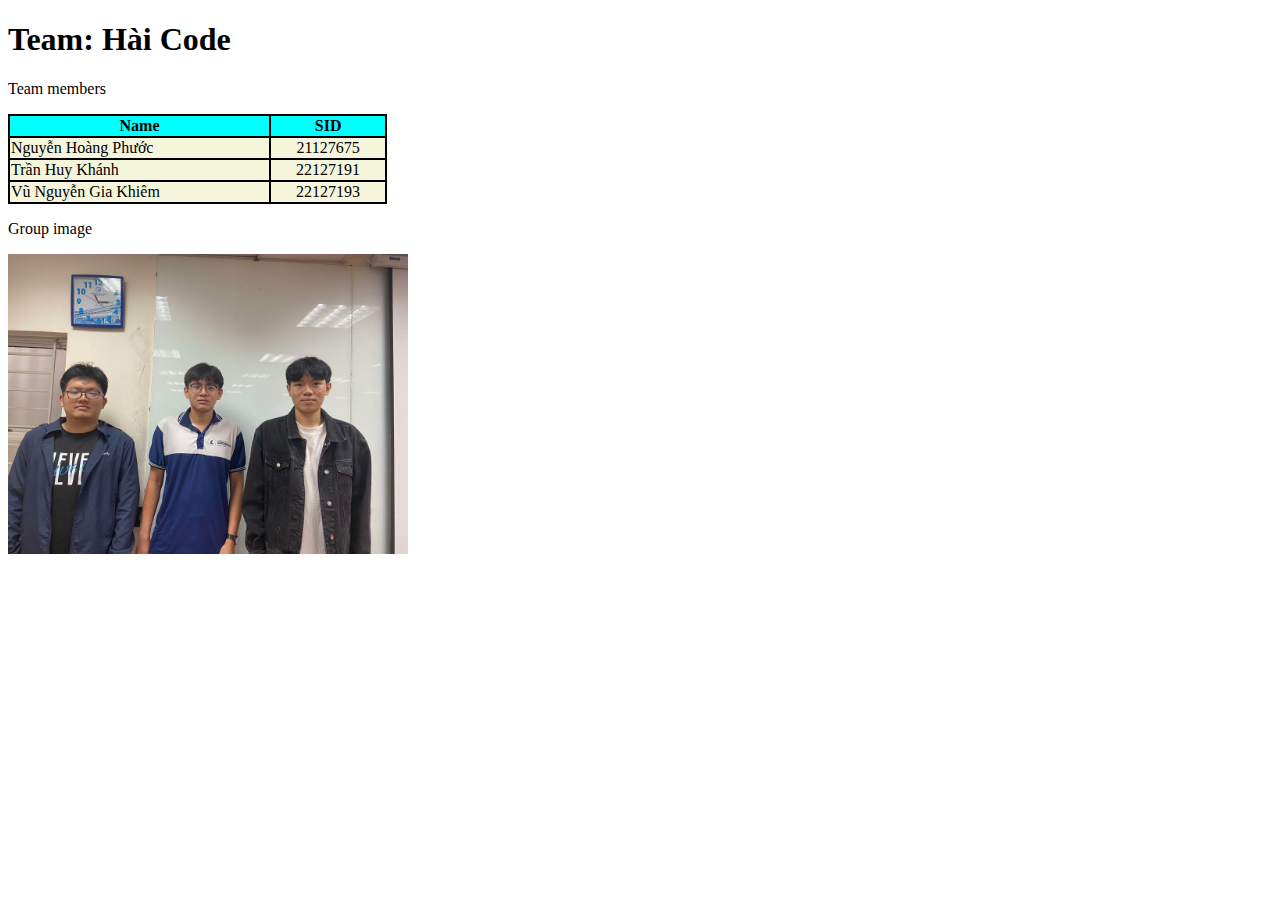
<file: haicode/default.html>
<!DOCTYPE html>
<html>
    <head>
        <title>Hài Code</title>
        <link rel="stylesheet" href="default.css">
    </head>
    <body>
        <div>
            <h1>Team: Hài Code</h1>
        </div>
        <div>            <p>Team members</p>
            <table>
                <tr>
                    <th>Name</th>
                    <th>SID</th>
                </tr>
                <tr>
                    <td>Nguyễn Hoàng Phước</td>
                    <td class="id">21127675</td>
                </tr>
                <tr>
                    <td>Trần Huy Khánh</td>
                    <td class="id">22127191</td>
                </tr>
                <tr>
                    <td>Vũ Nguyễn Gia Khiêm</td>
                    <td class="id">22127193</td>
                </tr>
            </table>
        </div>
        <div>
            <p>Group image</p>
            <img src="images\haicode.jpg" alt="hc" width="400" height="300" usemap="#hcmap">
            <map name="hcmap">
                <area shape="circle" coords="76,141, 29" href="members/22127191/22127191.html">
                <area shape="circle" coords="196,136, 29" href="members/22127193/22127193.html">
                <area shape="circle" coords="299,132, 29" href="members/21127675/21127675.html">
            </map>
        </div>   
    </body>
</html>
</file>
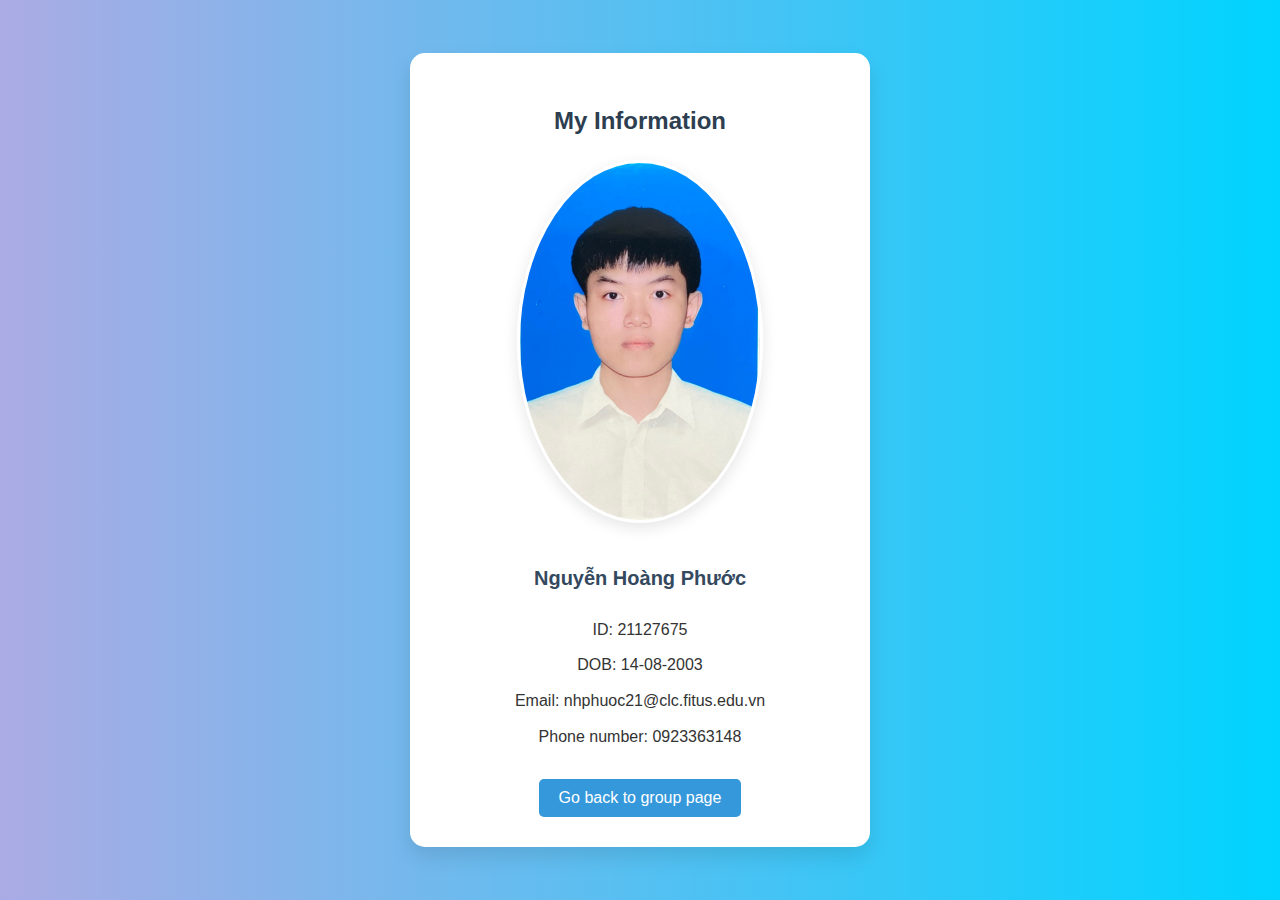
<file: haicode/members/21127675/21127675.html>
<!DOCTYPE html>
<html>
<head>
    <title>Group Information</title>
    <link rel="stylesheet" type="text/css" href="21127675.css">
</head>
<body>
    

    <div class="container">
        <h3>My Information</h3>
        <img src="images/21127675.jpg" alt="Group Image">
        <h4><b>Nguyễn Hoàng Phước</b></h4> 
        <p>ID: 21127675</p>
        <p>DOB: 14-08-2003</p>
        <p>Email: nhphuoc21@clc.fitus.edu.vn</p>
        <p>Phone number: 0923363148</p>
        <a href="/haicode/default.html" target=_self>
            Go back to group page
        </a>
    </div>
</body>
</html>
</file>
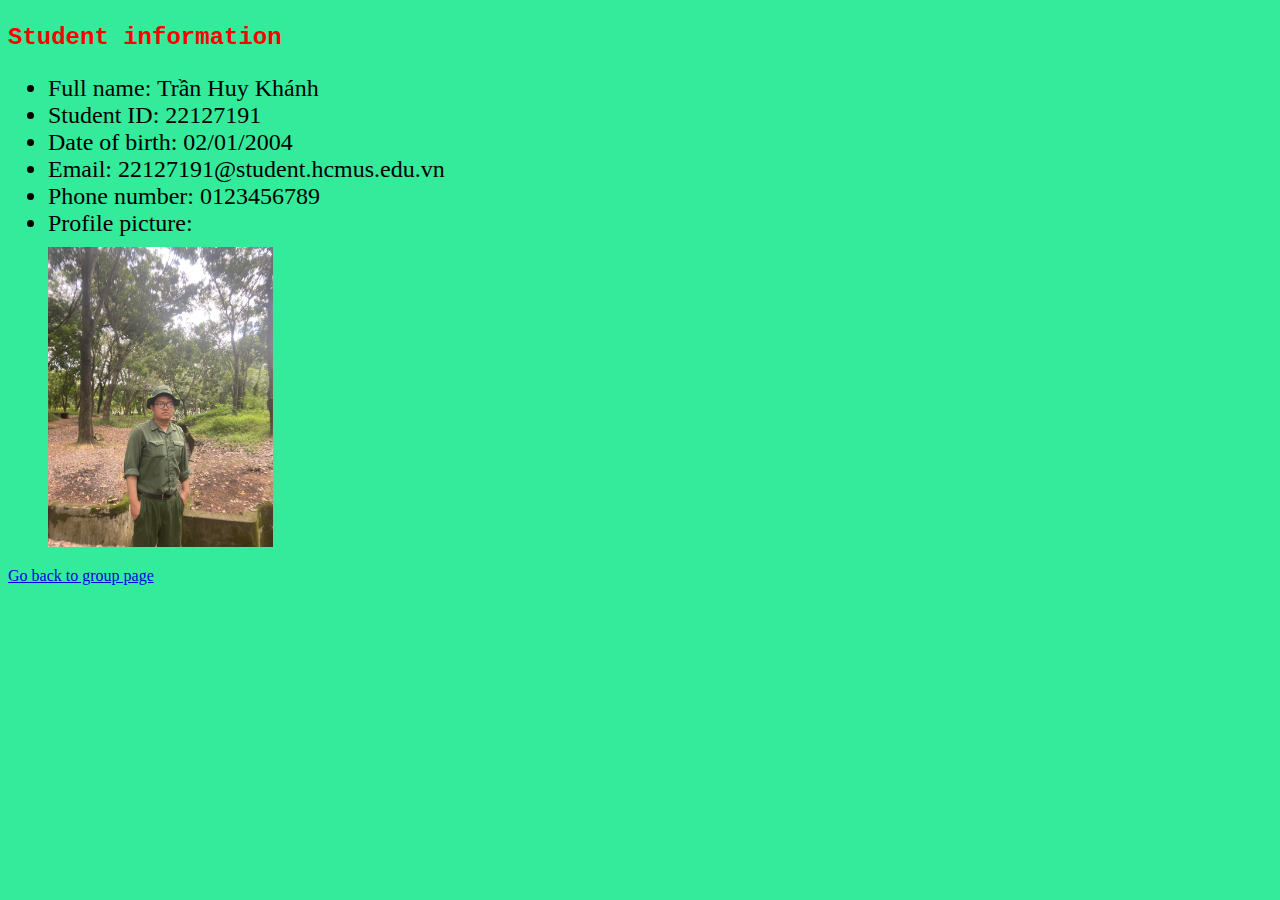
<file: haicode/members/22127191/22127191.html>
<!DOCTYPE html>

<html>
<head>
    <title>My profile</title>
    <link rel="stylesheet" href="22127191.css">
</head>
<body>
    <h3>Student information</h3>
    <ul id="ul1">
        <li>Full name: Trần Huy Khánh</li>
        <li>Student ID: 22127191</li>
        <li>Date of birth: 02/01/2004</li>
        <li>Email: 22127191@student.hcmus.edu.vn</li>
        <li>Phone number: 0123456789</li>
        <li>Profile picture:
            <br>
            <img id="img1" src="/haicode/members/22127191/images/profile-pic.jpg" height="300">
        </li>
    </ul>
    <a href="/haicode/default.html" target=_self>
        Go back to group page
    </a>
</body>

</html>
</file>
<file: haicode/default.css>
th,td {
    border: 2px solid black;
}
table{
    width: 30%;
    padding: 7px;
    border-collapse: collapse;
    text-align: left;
    background-color: beige;
}
th{
    text-align: center;
    background-color: aqua;
}
.id{ text-align: center;}
</file>
<file: haicode/members/21127675/21127675.css>
body {
    background-color: #f0f4f8; 
    font-family: 'Segoe UI', Tahoma, Geneva, Verdana, sans-serif;
    color: #333; 
    margin: 0;
    padding: 0;
    display: flex;
    justify-content: center;
    align-items: center;
    min-height: 100vh;
    background: rgb(2,0,36);
    background: linear-gradient(90deg, rgba(2,0,36,1) 0%, rgba(171,171,228,1) 0%, rgba(0,212,255,1) 100%);
}

.container {
    background-color: white;
    padding: 30px;
    border-radius: 15px;
    box-shadow: 0 10px 20px rgba(0, 0, 0, 0.1);
    max-width: 400px;
    width: 90%;
    text-align: center;
    transition: all 0.3s ease;
}

.container:hover {
    transform: translateY(-5px);
    box-shadow: 0 15px 30px rgba(0, 0, 0, 0.15);
}

h3 {
    color: #2c3e50;
    margin-bottom: 25px;
    font-size: 24px;
    font-weight: 600;
}

h4 {
    color: #34495e;
    margin-top: 15px;
    font-size: 20px;
}

img {
    max-width: 60%;
    height: auto;
    border-radius: 50%; 
    margin-bottom: 25px;
    box-shadow: 0 5px 15px rgba(0, 0, 0, 0.1);
    border: 3px solid #fff;
    transition: transform 0.3s ease;
}

img:hover {
    transform: scale(1.05);
}

p {
    margin: 10px 0;
    font-size: 16px;
    line-height: 1.6;
}

a {
    display: inline-block;
    margin-top: 20px;
    padding: 10px 20px;
    background-color: #3498db;
    color: white;
    text-decoration: none;
    border-radius: 5px;
    transition: background-color 0.3s ease;
}

a:hover {
    background-color: #2980b9;
}
</file>
<file: haicode/members/22127191/22127191.css>
body{
    background-color: #34eb9b;
}
h3{
    color: red;
    font-family:'Courier New', Courier, monospace;
    font-size: x-large;
}
#ul1{
    font-size: x-large;
}
#img1{
    position: relative;
    top: 10px;
}
</file>
